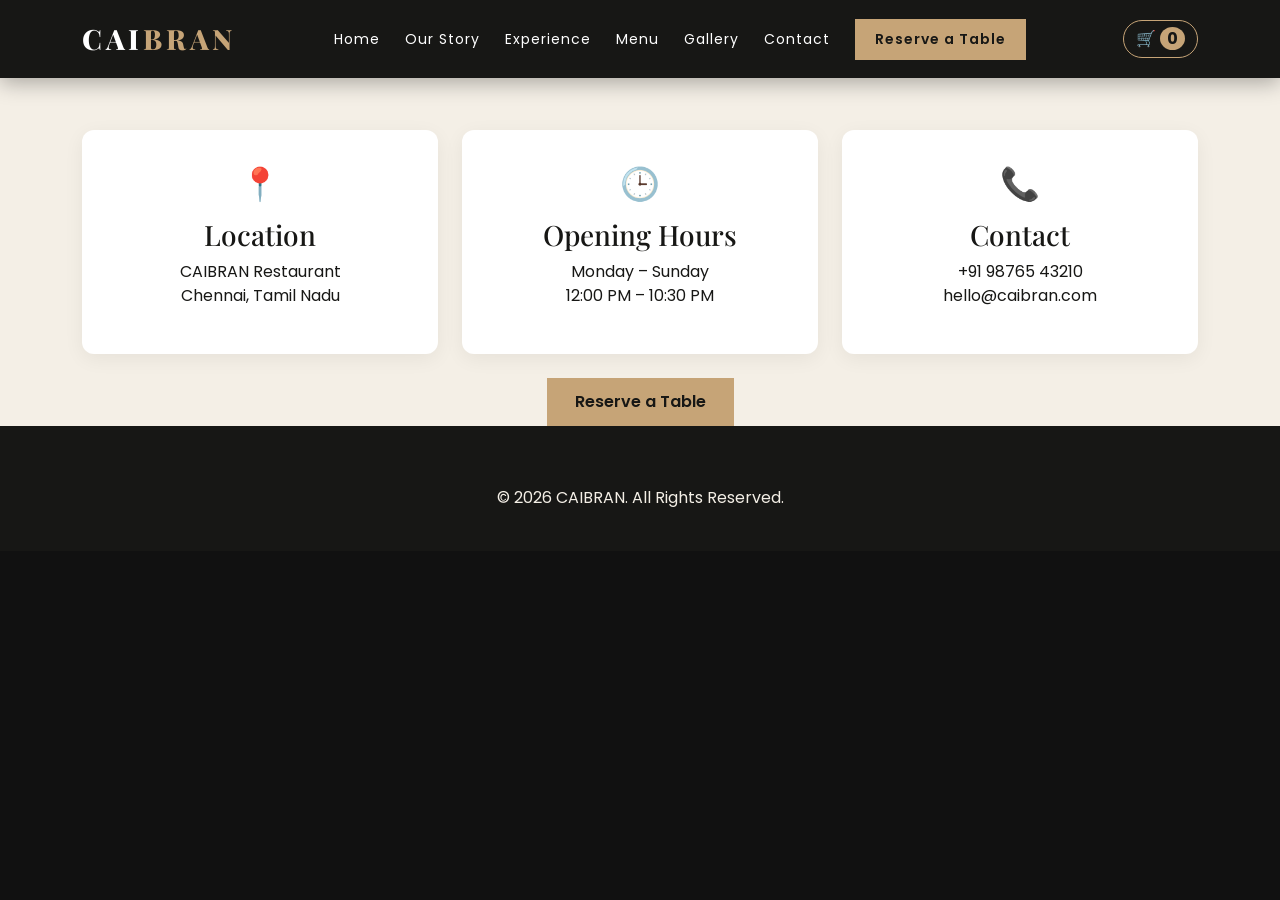
<file: contact.html>
<!DOCTYPE html><html lang="en"><head><meta charset="UTF-8"><meta name="viewport" content="width=device-width, initial-scale=1.0"><title>Contact - CAIBRAN</title><link href="https://cdn.jsdelivr.net/npm/bootstrap@5.3.3/dist/css/bootstrap.min.css" rel="stylesheet"><link href="https://fonts.googleapis.com/css2?family=Playfair+Display:ital,wght@0,600;0,800;1,600&family=Poppins:wght@300;400;500;600;700&display=swap" rel="stylesheet"><link rel="stylesheet" href="style.css"></head>
<body>
<header class="navbar-custom scrolled" id="navbar"><div class="container d-flex justify-content-between align-items-center"><a href="index.html" class="logo">CAI<span>BRAN</span></a><nav class="nav-links" id="navLinks"><a href="index.html">Home</a><a href="story.html">Our Story</a><a href="experience.html">Experience</a><a href="menu.html">Menu</a><a href="gallery.html">Gallery</a><a href="contact.html">Contact</a><a href="reserve.html" class="btn-gold-nav">Reserve a Table</a></nav><div class="d-flex align-items-center gap-3"><button class="cart-icon" onclick="openCart()">🛒 <span id="cartCount">0</span></button><div class="hamburger" onclick="toggleMenu()">☰</div></div></div></header>

<section class="section cream" style="padding-top:130px"><div class="container"><div class="row g-4 text-center"><div class="col-md-4"><div class="contact-card"><div class="icon">📍</div><h3>Location</h3><p>CAIBRAN Restaurant<br>Chennai, Tamil Nadu</p></div></div><div class="col-md-4"><div class="contact-card"><div class="icon">🕒</div><h3>Opening Hours</h3><p>Monday – Sunday<br>12:00 PM – 10:30 PM</p></div></div><div class="col-md-4"><div class="contact-card"><div class="icon">📞</div><h3>Contact</h3><p>+91 98765 43210<br>hello@caibran.com</p></div></div></div><div class="text-center mt-4"><a href="reserve.html" class="btn-gold">Reserve a Table</a></div></div></section>
<footer><div class="container text-center"><p>© 2026 CAIBRAN. All Rights Reserved.</p></div></footer>
<div id="cartDrawer" class="cart-drawer"><div class="d-flex justify-content-between"><h3>Your Cart</h3><button class="close-btn" onclick="closeCart()">✕</button></div><div id="cartItems"></div><div class="cart-footer"><h4>Total: ₹<span id="cartTotal">0</span></h4><button class="btn-gold w-100" onclick="completeDemo()">Complete Demo</button></div></div><div id="cartOverlay" class="cart-overlay" onclick="closeCart()"></div><div id="demoModal" class="modal-box"><div class="modal-content"><div class="success">✓</div><h3>Demo Complete!</h3><p>Demo only.</p><button class="btn-gold" onclick="closeModal()">Continue Exploring</button></div></div><div id="toast" class="toast-box"></div>
<script src="script.js"></script></body></html>
</file>
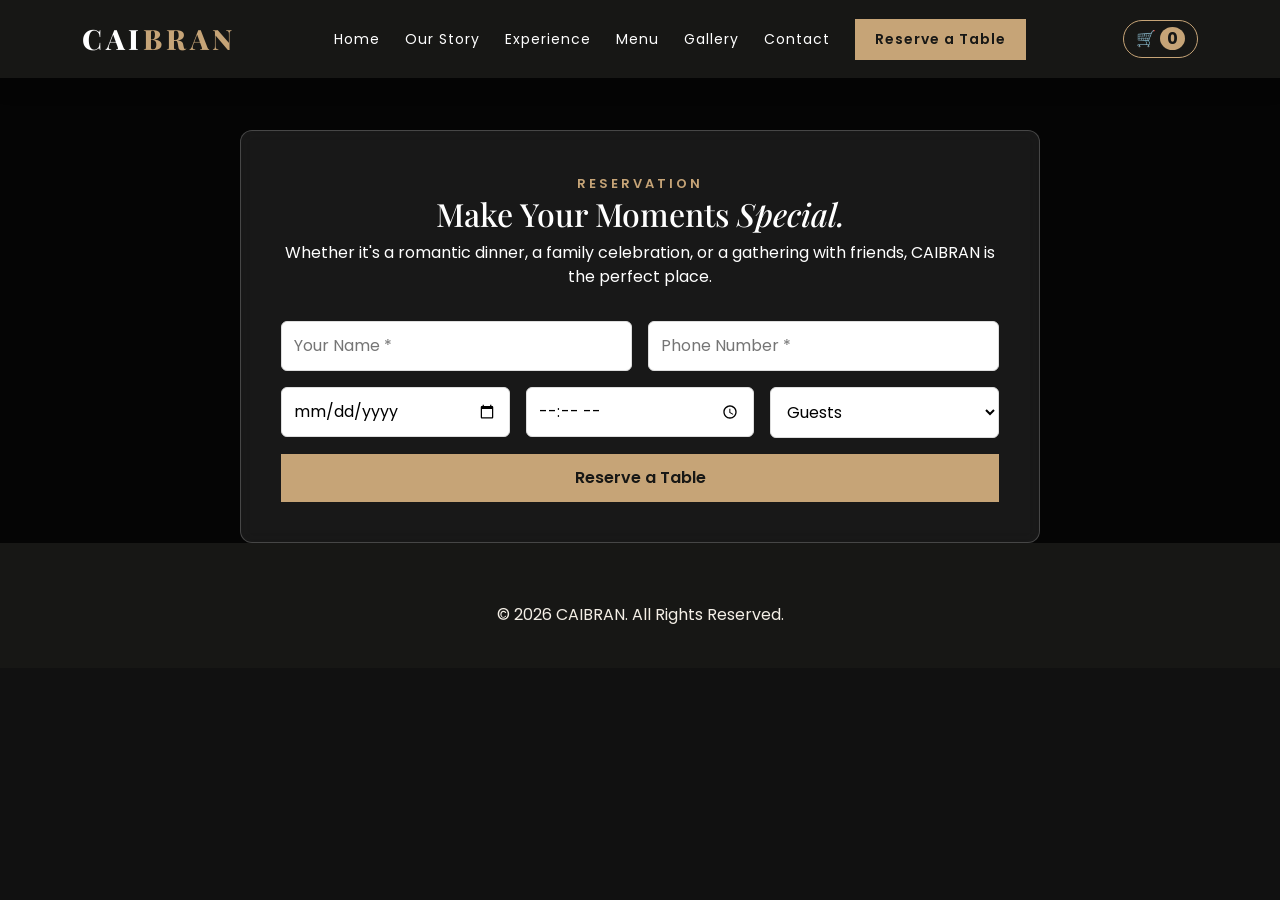
<file: reserve.html>
<!DOCTYPE html><html lang="en"><head><meta charset="UTF-8"><meta name="viewport" content="width=device-width, initial-scale=1.0"><title>Reserve - CAIBRAN</title><link href="https://cdn.jsdelivr.net/npm/bootstrap@5.3.3/dist/css/bootstrap.min.css" rel="stylesheet"><link href="https://fonts.googleapis.com/css2?family=Playfair+Display:ital,wght@0,600;0,800;1,600&family=Poppins:wght@300;400;500;600;700&display=swap" rel="stylesheet"><link rel="stylesheet" href="style.css"></head>
<body>
<header class="navbar-custom scrolled" id="navbar"><div class="container d-flex justify-content-between align-items-center"><a href="index.html" class="logo">CAI<span>BRAN</span></a><nav class="nav-links" id="navLinks"><a href="index.html">Home</a><a href="story.html">Our Story</a><a href="experience.html">Experience</a><a href="menu.html">Menu</a><a href="gallery.html">Gallery</a><a href="contact.html">Contact</a><a href="reserve.html" class="btn-gold-nav">Reserve a Table</a></nav><div class="d-flex align-items-center gap-3"><button class="cart-icon" onclick="openCart()">🛒 <span id="cartCount">0</span></button><div class="hamburger" onclick="toggleMenu()">☰</div></div></div></header>

<section class="reserve-section" style="padding-top:130px"><div class="container"><div class="reserve-box text-center"><span class="label">RESERVATION</span><h2 class="serif text-white">Make Your Moments <i>Special.</i></h2><p>Whether it's a romantic dinner, a family celebration, or a gathering with friends, CAIBRAN is the perfect place.</p><form id="reserveForm" class="row g-3 mt-3" onsubmit="submitReserve(event)"><div class="col-md-6"><input type="text" id="rName" placeholder="Your Name *" required></div><div class="col-md-6"><input type="tel" id="rPhone" placeholder="Phone Number *" required></div><div class="col-md-4"><input type="date" id="rDate" required></div><div class="col-md-4"><input type="time" id="rTime" required></div><div class="col-md-4"><select id="rGuests" required><option value="">Guests</option><option>1 Guest</option><option>2 Guests</option><option>3 Guests</option><option>4 Guests</option><option>5+ Guests</option></select></div><div class="col-12"><button class="btn-gold w-100" type="submit">Reserve a Table</button></div></form></div></div></section>
<footer><div class="container text-center"><p>© 2026 CAIBRAN. All Rights Reserved.</p></div></footer>
<div id="cartDrawer" class="cart-drawer"><div class="d-flex justify-content-between"><h3>Your Cart</h3><button class="close-btn" onclick="closeCart()">✕</button></div><div id="cartItems"></div><div class="cart-footer"><h4>Total: ₹<span id="cartTotal">0</span></h4><button class="btn-gold w-100" onclick="completeDemo()">Complete Demo</button></div></div><div id="cartOverlay" class="cart-overlay" onclick="closeCart()"></div><div id="demoModal" class="modal-box"><div class="modal-content"><div class="success">✓</div><h3>Demo Complete!</h3><p>Demo only.</p><button class="btn-gold" onclick="closeModal()">Continue Exploring</button></div></div><div id="toast" class="toast-box"></div>
<script src="script.js"></script></body></html>
</file>
<file: style.css>
*{margin:0;padding:0;box-sizing:border-box}
body{font-family:'Poppins',sans-serif;background:#F4EFE6;color:#171715;scroll-behavior:smooth}
h1,h2,h3,.serif{font-family:'Playfair Display',serif}
.label{color:#C6A477;letter-spacing:3px;font-weight:600;font-size:13px}
.sub{max-width:650px;margin:10px auto;color:#88847C}
.section{padding:80px 0}.cream{background:#F4EFE6}.dark{background:#171715}
.logo{font-family:'Playfair Display',serif;font-size:28px;letter-spacing:4px;font-weight:800;color:#fff;text-decoration:none}.logo span{color:#C6A477}
.navbar-custom{position:fixed;top:0;left:0;width:100%;z-index:1000;padding:18px 0;transition:.3s;background:transparent}
.navbar-custom.scrolled,.navbar-custom.open{background:#171715;box-shadow:0 5px 20px rgba(0,0,0,.3)}
.nav-links{display:flex;gap:25px;align-items:center}.nav-links a{color:#fff;text-decoration:none;font-size:14px;letter-spacing:1px}.nav-links a:hover{color:#C6A477}
.btn-gold{background:#C6A477;color:#171715;border:none;padding:12px 28px;font-weight:600;text-decoration:none;display:inline-block;cursor:pointer}.btn-gold:hover{background:#fff}
.btn-gold-nav{background:#C6A477;color:#171715!important;padding:10px 20px;font-weight:600}
.btn-outline{border:1px solid #fff;color:#fff;padding:12px 28px;text-decoration:none;margin-left:10px;display:inline-block}.btn-outline:hover{background:#fff;color:#171715}
.hamburger{display:none;color:#fff;font-size:26px;cursor:pointer}.cart-icon{background:none;border:1px solid #C6A477;color:#fff;padding:6px 12px;border-radius:20px;cursor:pointer}.cart-icon span{background:#C6A477;color:#171715;border-radius:50%;padding:0 7px;font-weight:700}
.hero{height:100vh;position:relative;overflow:hidden}.hero-slide{position:absolute;inset:0;background-size:cover;background-position:center;opacity:0;transition:opacity 1s;display:flex;align-items:center;justify-content:center;text-align:center}.hero-slide.active{opacity:1}.hero-slide::after{content:'';position:absolute;inset:0;background:rgba(0,0,0,.55)}.hero-content{position:relative;z-index:2;color:#fff;padding:20px}.hero-content h1{font-size:clamp(48px,9vw,110px);letter-spacing:6px}.hero-content h1 span{color:#C6A477}.hero-content .tagline{font-family:'Playfair Display',serif;font-size:clamp(20px,3vw,32px);color:#C6A477}
.hero-prev,.hero-next{position:absolute;top:50%;z-index:5;background:rgba(0,0,0,.5);color:#fff;border:1px solid #C6A477;width:45px;height:45px;border-radius:50%;cursor:pointer}.hero-prev{left:20px}.hero-next{right:20px}
.hero-dots{position:absolute;bottom:70px;left:50%;transform:translateX(-50%);z-index:5;display:flex;gap:10px}.dot{width:12px;height:12px;border-radius:50%;background:#fff;opacity:.5;cursor:pointer}.dot.active{background:#C6A477;opacity:1}
.scroll-indicator{position:absolute;bottom:25px;left:50%;transform:translateX(-50%);color:#C6A477;z-index:5;animation:bounce 1.5s infinite}@keyframes bounce{0%,100%{transform:translate(-50%,0)}50%{transform:translate(-50%,8px)}}
.story-img{overflow:hidden;border-radius:8px}.story-img img{width:100%;height:480px;object-fit:cover;transition:.6s}.story-img img:hover{transform:scale(1.06)}
.signature{font-family:'Playfair Display',serif;font-style:italic;font-size:20px;color:#C6A477;margin-top:15px}
.exp-card{position:relative;height:380px;overflow:hidden;border-radius:10px}.exp-card img{width:100%;height:100%;object-fit:cover;transition:.6s}.exp-card:hover img{transform:scale(1.1)}.exp-text{position:absolute;bottom:0;left:0;right:0;padding:25px;background:linear-gradient(transparent,rgba(0,0,0,.85));color:#fff;text-align:left}
#searchInput{width:100%;max-width:450px;padding:12px 18px;border:1px solid #ddd;border-radius:30px;margin:20px auto;display:block;background:#fff}
.filters{display:flex;flex-wrap:wrap;gap:10px;justify-content:center}.filter-btn{border:1px solid #C6A477;background:#fff;padding:8px 18px;border-radius:30px;cursor:pointer}.filter-btn.active,.filter-btn:hover{background:#C6A477;color:#fff}
.food-card{background:#fff;border-radius:12px;overflow:hidden;box-shadow:0 5px 20px rgba(0,0,0,.08);transition:.3s;height:100%}.food-card:hover{transform:translateY(-6px)}.food-card img{width:100%;height:200px;object-fit:cover}.food-card-body{padding:16px;text-align:left}.badge-pop{background:#C6A477;color:#fff;font-size:11px;padding:3px 8px;border-radius:10px}.price{color:#C6A477;font-weight:700;font-size:18px}.add-btn{background:#171715;color:#fff;border:none;padding:8px 18px;border-radius:20px;cursor:pointer}.add-btn:hover{background:#C6A477;color:#171715}
.gallery-grid{display:grid;grid-template-columns:repeat(3,1fr);gap:15px;margin-top:30px}.gallery-grid img{width:100%;height:260px;object-fit:cover;border-radius:10px;transition:.5s}.gallery-grid img:hover{transform:scale(1.05)}
.reserve-section{background:url('https://images.unsplash.com/photo-1517248135467-4c7edcad34c4?w=1600') center/cover;padding:90px 0;position:relative}.reserve-section::after{content:'';position:absolute;inset:0;background:rgba(0,0,0,.7)}.reserve-box{position:relative;z-index:2;max-width:800px;margin:auto;background:rgba(255,255,255,.08);backdrop-filter:blur(8px);padding:40px;border:1px solid rgba(255,255,255,.2);border-radius:12px;color:#fff}.reserve-box input,.reserve-box select{width:100%;padding:12px;border:1px solid #ddd;border-radius:6px;background:#fff}
.contact-card{background:#fff;padding:30px;border-radius:12px;box-shadow:0 5px 20px rgba(0,0,0,.06);height:100%;transition:.3s}.contact-card:hover{transform:translateY(-5px)}.contact-card .icon{font-size:32px;margin-bottom:10px}
footer{background:#171715;color:#F4EFE6;padding:60px 0 25px}footer a{display:block;color:#88847C;text-decoration:none;margin:6px 0}footer a:hover{color:#C6A477}footer h4{color:#C6A477}
.cart-drawer{position:fixed;top:0;right:-420px;width:400px;max-width:92vw;height:100%;background:#22211E;color:#fff;z-index:2000;padding:20px;transition:.4s;overflow-y:auto}.cart-drawer.open{right:0}.cart-overlay{position:fixed;inset:0;background:rgba(0,0,0,.6);z-index:1500;display:none}.cart-overlay.show{display:block}.close-btn{background:none;border:none;color:#fff;font-size:20px}
.cart-item{display:flex;gap:12px;background:#171715;padding:10px;border-radius:8px;margin:12px 0;align-items:center}.cart-item img{width:60px;height:60px;object-fit:cover;border-radius:6px}.qty-btn{background:#C6A477;border:none;width:26px;height:26px;border-radius:50%;font-weight:700;cursor:pointer}.remove-btn{background:none;border:none;color:#ff6b6b;cursor:pointer}.cart-footer{border-top:1px solid #444;padding-top:15px}
.modal-box{position:fixed;inset:0;background:rgba(0,0,0,.7);display:none;align-items:center;justify-content:center;z-index:3000}.modal-box.show{display:flex}.modal-content{background:#fff;padding:35px;border-radius:12px;text-align:center;max-width:400px}.success{width:60px;height:60px;background:#C6A477;color:#fff;font-size:32px;border-radius:50%;display:flex;align-items:center;justify-content:center;margin:0 auto 15px}
.toast-box{position:fixed;bottom:25px;left:50%;transform:translateX(-50%) translateY(100px);background:#171715;color:#fff;padding:12px 22px;border-radius:30px;border:1px solid #C6A477;z-index:4000;transition:.4s}.toast-box.show{transform:translateX(-50%) translateY(0)}
@media(max-width:991px){.nav-links{position:fixed;top:70px;left:0;right:0;background:#171715;flex-direction:column;padding:25px;display:none}.nav-links.show{display:flex}.hamburger{display:block}.gallery-grid{grid-template-columns:repeat(2,1fr)}}
@media(max-width:576px){.gallery-grid{grid-template-columns:1fr}.btn-outline{margin-left:0;margin-top:10px}}
/* Footer keela otta vaika */
body {
  display: flex;
  flex-direction: column;
  min-height: 100vh;
}

main {
  flex: 1;
}

footer {
  margin-top: auto;
}
/* Reservation keela white gap-a remove panna */
section {
  margin-bottom: 0 !important;
  padding-bottom: 0 !important;
}

footer {
  margin-top: 0 !important;
}
body {
  background: #111 !important;
}
</file>
